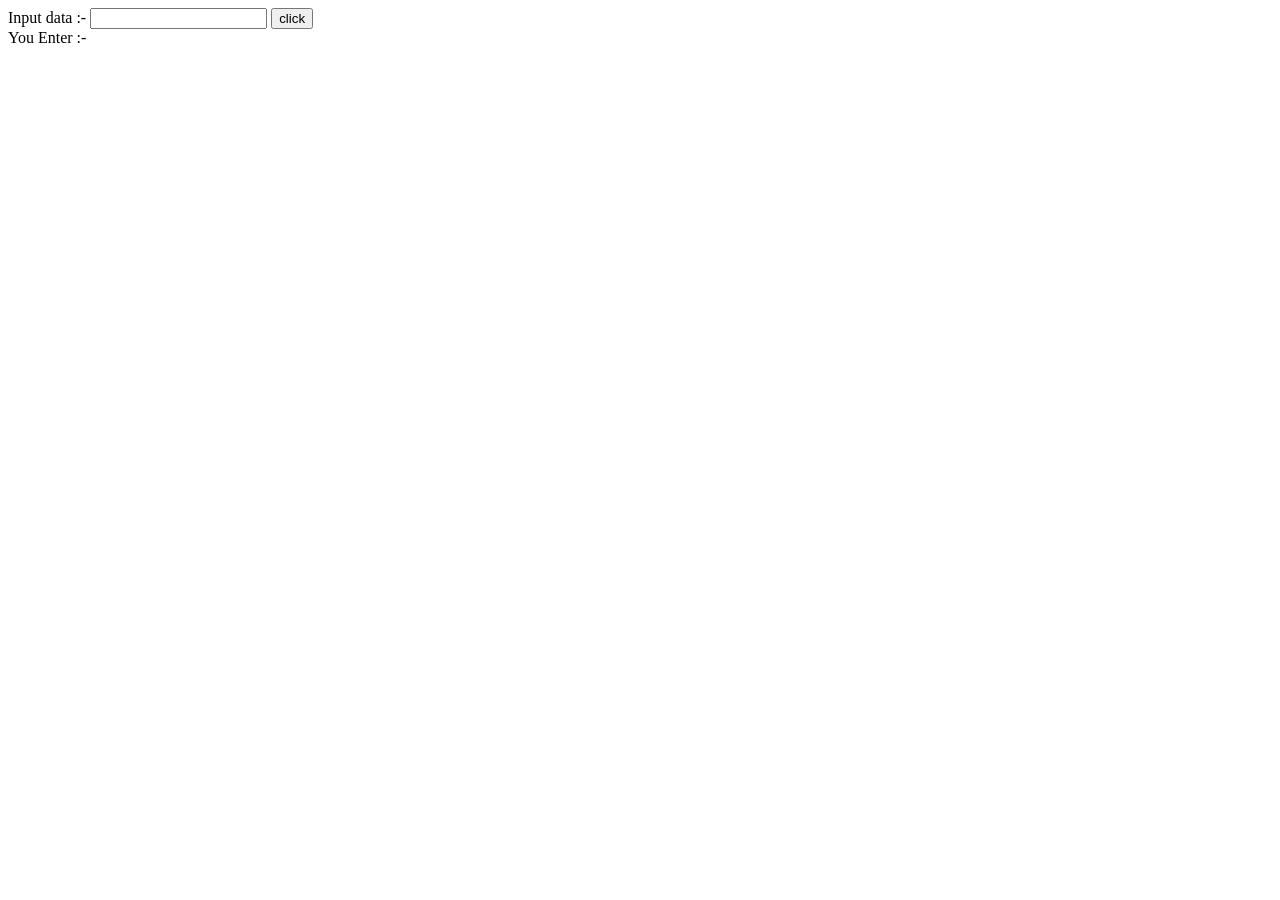
<file: templates/demo.html>
<!DOCTYPE html>

<html lang="en">
<head>
    <meta charset="UTF-8">
    <title>Title</title>
    <script src="https://ajax.googleapis.com/ajax/libs/jquery/3.5.1/jquery.min.js"></script>
   <script text="text/javascript">
        $(function() {
            $('a#btn1').bind('click', function() {
                $.getJSON('/_process', {
                    txt : $('input[name="txt1"]').val(),
                   }, function(data) {
                   $('#show').text(data.value);
                });
                return false;
              });
         });
    </script>
</head>
<body>
    <form>
        Input data :- <input type="text" name="txt1" >
        <a href="#" id=btn1> <button> click </button> </a>
    </form>
    You Enter :-
    <label id="show" style=""> </label>
</body>
</html>
</file>
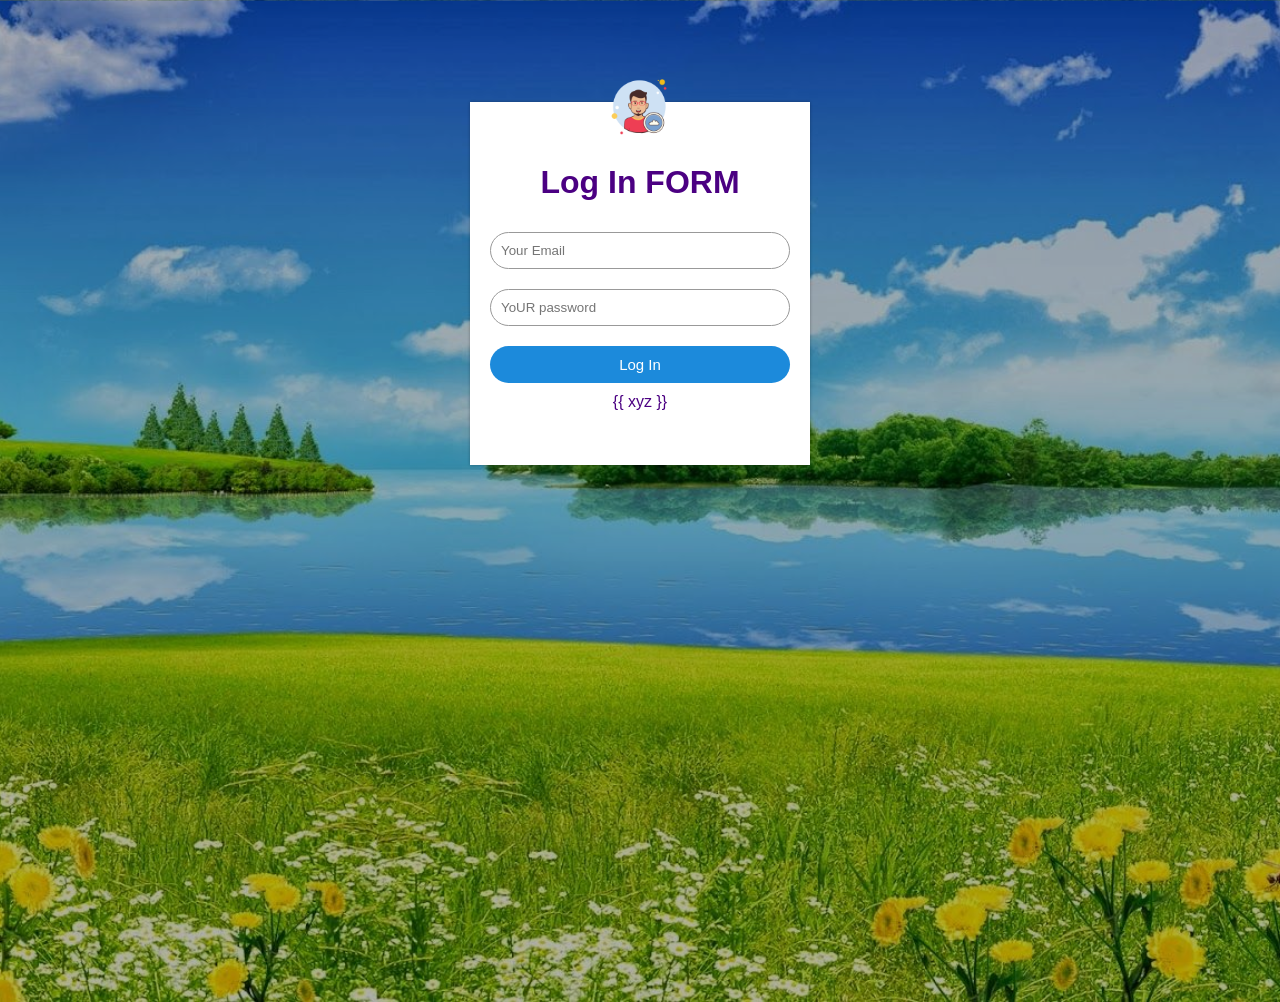
<file: templates/login.html>
<html>
    <head>
        <title>SIGN UP FORM</title>
        <link rel="stylesheet" text="text/css" href="/static/css1/style.css">
        <div class="Sign-Up-Form">
            <img src="/static/user-Icon.png">
            <h1>Log In FORM</h1>
            <form action="checkLoginIn" onsubmit="return test()">
                <input type="email" class="input-box" name="email" placeholder="Your Email">
                <input type="password" class="input-box" name="pwd" id="pwd" placeholder="YoUR password">
                <button type="submit" class="signup-btn">Log In</button>
                <div>{{ xyz }}</div>
                <br></form>
        </div>

            </head>
    </html>
</file>
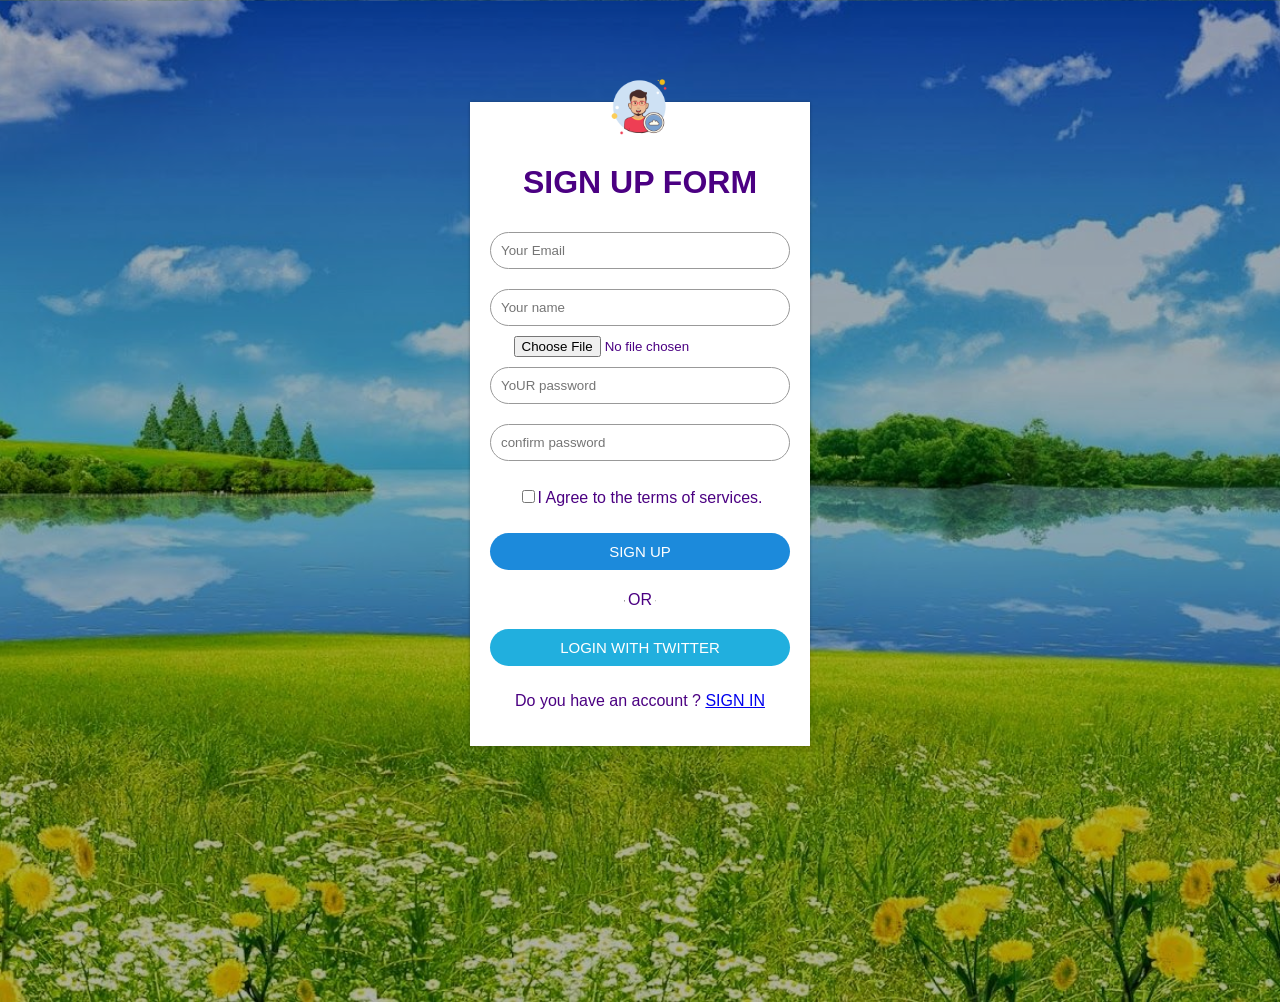
<file: templates/SignUp.html>
<html>
    <head>
        <title>SIGN UP FORM</title>
        <link rel="stylesheet" text="text/css" href="/static/css1/style.css">
        <body>
            <div class="Sign-Up-Form">
                <img src="/static/user-Icon.png">
                <h1>SIGN UP FORM</h1>
                <form action="register" method="post" enctype="multipart/form-data" onsubmit="return test()">
                   <input type="email" class="input-box" name="email" placeholder="Your Email">
                   <input type="TEXT" class="input-box" name="uname"placeholder="Your name">
                   <input type="file" name="file">
                    <input type="password" class="input-box" name="pwd" id="pwd" placeholder="YoUR password">
                    <input type="password" class="input-box"  id="cpwd" placeholder="confirm password">
                   <p><span><input type="checkbox"></span>I Agree to the terms of services.</p>
                   <button type="submit" class="signup-btn">SIGN UP</button>
                   <hr> 
                   <p class="or">OR</p> 
                  <button type="button" class="twitter-btn">LOGIN WITH TWITTER</button>
                  <p>Do you have an account ? <a href="#">SIGN IN</a></p> 
                    </form>
        </body>
        <script>
            function test() {
                var pwd=document.getElementById("pwd").value;

                var cpwd=document.getElementById("cpwd").value;
                if(pwd == cpwd){
                    return true;
                }
                else{
                    alert( "password and confirm password are not correct")
                    return false;
                }
            }



        </script>
    </head>
    </html>
</file>
<file: static/css1/style.css>
body{
    margin: 0;
    padding: 0;
    font-family: sans-serif;
    background-image:linear-gradient(rgba(0,0,0,0.3),rgba(0,0,0,0.3)) ,url(../hrithik2.jpg);
    height: 100vh;
    background-size: cover;
    background-position: center;
}

.Sign-Up-Form{
    
    width: 300px;
    box-shadow: 0 0 3px 0 rgba(0,0,0,0.3);
    background: #fff;
    padding: 20px;
    margin: 8% auto 0;
    text-align: center;
}

.Sign-Up-Form{
    color: indigo;
    margin-bottom: 30px;
}

.input-box{
    border-radius: 20px;
    padding: 10px;
    margin: 10px 0;
    width: 100%;
    border:1px solid #999;
    outline: none;
}

button{
    color: #fff;
    width: 100%;
    padding: 10px;
    border-radius: 20px;
    font-size: 15px;
    margin: 10px 0;
    border: none;
    outline: none;
    cursor: pointer;

}

.signup-btn{
    background-color: #1c8adb;
}

.twitter-btn{
    background-color: #21afde;
}

hr{
    margin-top: 20px;
    width: 30px;
}
.or{
    background: #fff;
    width: 30px;
    margin:-19px auto 10px;
}

img{
    width: 70px;
    margin-top: -50;
}
</file>
